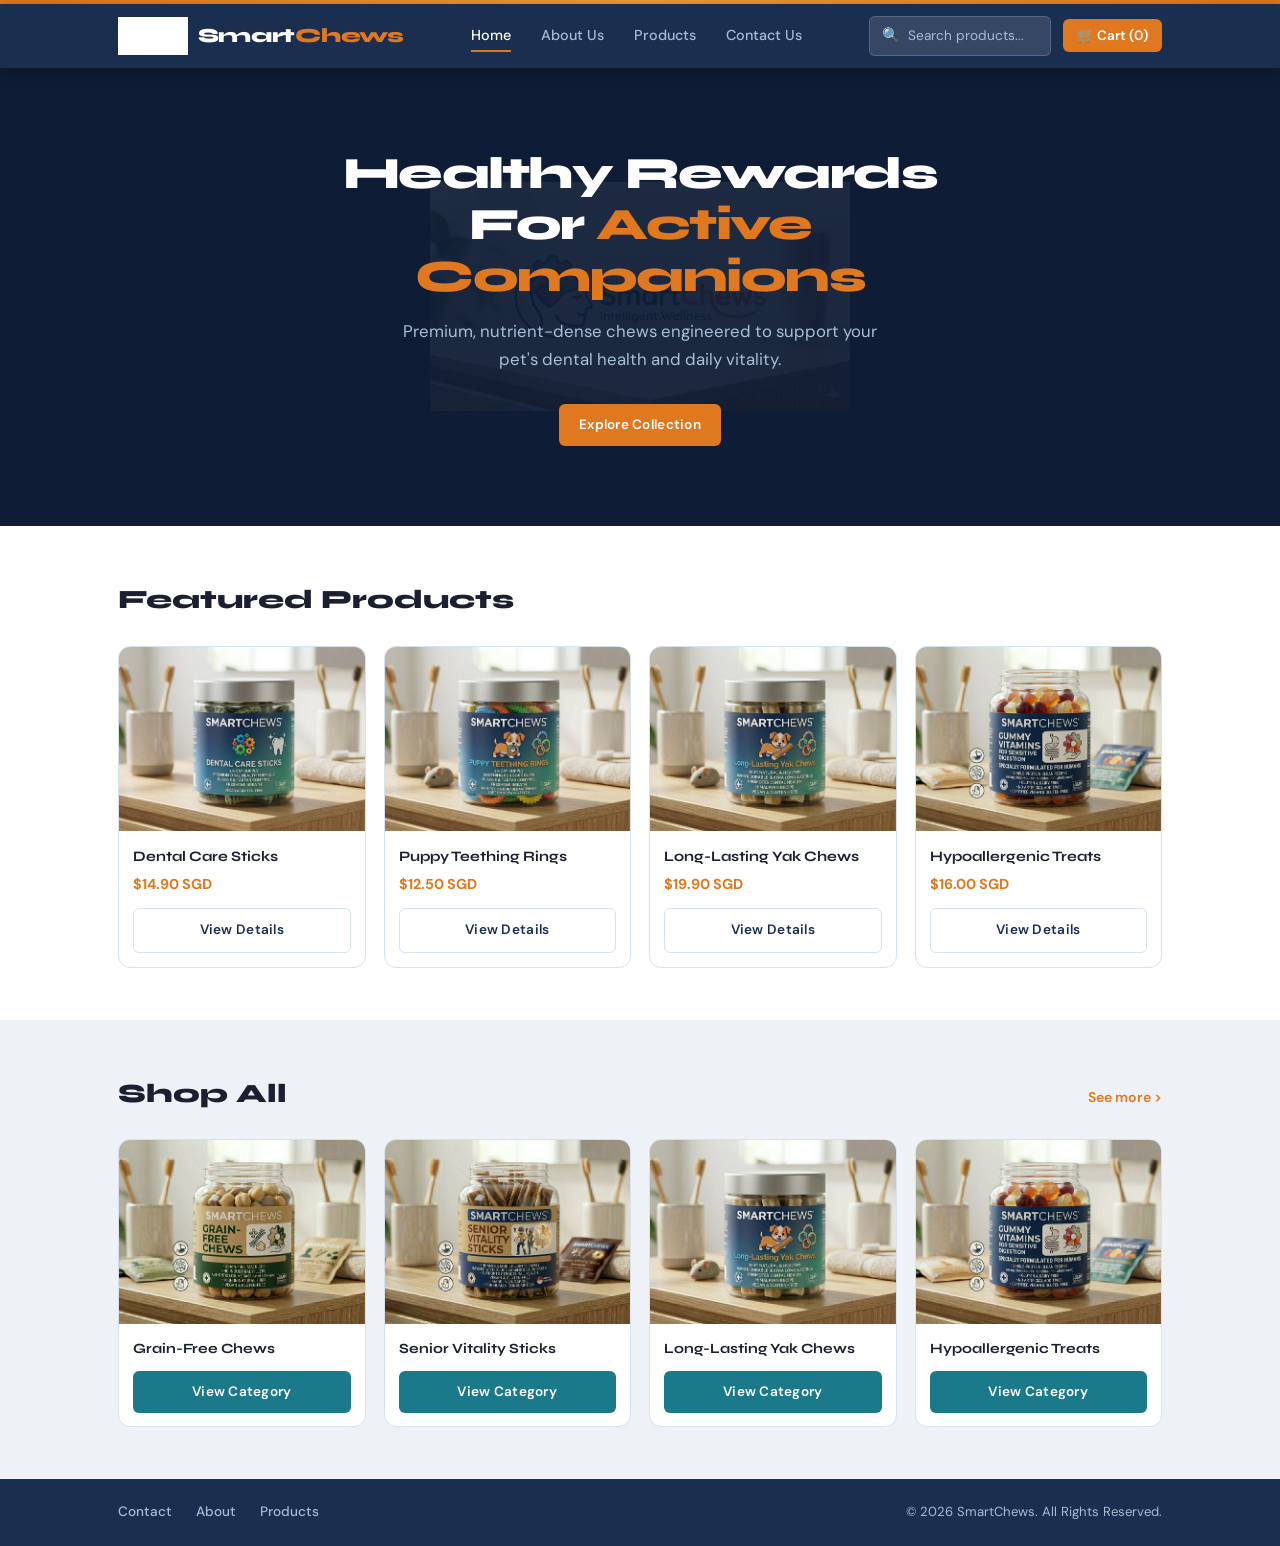
<file: index.html>
<!DOCTYPE html>
<html lang="en">
<head>
  <meta charset="UTF-8" />
  <meta name="viewport" content="width=device-width, initial-scale=1.0" />
  <title>SmartChews — Healthy Rewards For Active Companions</title>
  <link rel="stylesheet" href="style.css" />
</head>
<body>

  <div class="top-bar"></div>

  <!-- ── HEADER ─────────────────────────────────────────── -->
  <header>
    <div class="header-inner">
      <a href="index.html" class="brand">
        <img src="img_logo.png" alt="SmartChews Logo" class="brand-logo" />
        <span class="brand-text">Smart<span>Chews</span></span>
      </a>

      <nav>
        <a href="index.html" class="active">Home</a>
        <a href="aboutus.html">About Us</a>
        <a href="products.html">Products</a>
        <a href="contactus.html">Contact Us</a>
      </nav>

      <div class="header-right">
        <div class="search-box">
          <span class="search-icon">&#128269;</span>
          <input type="text" placeholder="Search products..." aria-label="Search products" />
        </div>
        <button class="cart-btn" aria-label="View cart">&#128722; Cart (0)</button>
      </div>
    </div>
  </header>

  <!-- ── MAIN ───────────────────────────────────────────── -->
  <main>

    <!-- Hero -->
    <section class="hero-section">
      <div class="hero-content">
        <h1>Healthy Rewards For <span>Active Companions</span></h1>
        <p>Premium, nutrient-dense chews engineered to support your pet's dental health and daily vitality.</p>
        <a href="products.html" class="btn btn-orange">Explore Collection</a>
      </div>
    </section>

    <!-- Featured Products -->
    <section class="home-section">
      <div class="wrapper">
        <div class="section-header">
          <h2>Featured Products</h2>
        </div>
        <div class="featured-grid">

          <div class="featured-card">
            <div class="product-img">
              <img src="img_dental_sticks.png" alt="Dental Care Sticks" />
            </div>
            <div class="featured-card-body">
              <h3>Dental Care Sticks</h3>
              <p class="price">$14.90 SGD</p>
              <a href="products.html" class="btn btn-outline" style="width:100%;">View Details</a>
            </div>
          </div>

          <div class="featured-card">
            <div class="product-img">
              <img src="img_puppy_teething.png" alt="Puppy Teething Rings" />
            </div>
            <div class="featured-card-body">
              <h3>Puppy Teething Rings</h3>
              <p class="price">$12.50 SGD</p>
              <a href="products.html" class="btn btn-outline" style="width:100%;">View Details</a>
            </div>
          </div>

          <div class="featured-card">
            <div class="product-img">
              <img src="img_yak_chews.png" alt="Long-Lasting Yak Chews" />
            </div>
            <div class="featured-card-body">
              <h3>Long-Lasting Yak Chews</h3>
              <p class="price">$19.90 SGD</p>
              <a href="products.html" class="btn btn-outline" style="width:100%;">View Details</a>
            </div>
          </div>

          <div class="featured-card">
            <div class="product-img">
              <img src="img_hypoallergenic.png" alt="Hypoallergenic Treats" />
            </div>
            <div class="featured-card-body">
              <h3>Hypoallergenic Treats</h3>
              <p class="price">$16.00 SGD</p>
              <a href="products.html" class="btn btn-outline" style="width:100%;">View Details</a>
            </div>
          </div>

        </div>
      </div>
    </section>

    <!-- Shop All -->
    <section class="home-section-alt">
      <div class="wrapper">
        <div class="section-header">
          <h2>Shop All</h2>
          <a href="products.html" class="see-more">See more &gt;</a>
        </div>
        <div class="shop-grid">

          <div class="shop-card">
            <div class="product-img">
              <img src="img_grain_free.png" alt="Grain-Free Chews" />
            </div>
            <div class="shop-card-body">
              <h3>Grain-Free Chews</h3>
              <a href="products.html" class="btn btn-teal" style="width:100%;">View Category</a>
            </div>
          </div>

          <div class="shop-card">
            <div class="product-img">
              <img src="img_senior_vitality.png" alt="Senior Vitality Sticks" />
            </div>
            <div class="shop-card-body">
              <h3>Senior Vitality Sticks</h3>
              <a href="products.html" class="btn btn-teal" style="width:100%;">View Category</a>
            </div>
          </div>

          <div class="shop-card">
            <div class="product-img">
              <img src="img_yak_chews.png" alt="Long-Lasting Yak Chews" />
            </div>
            <div class="shop-card-body">
              <h3>Long-Lasting Yak Chews</h3>
              <a href="products.html" class="btn btn-teal" style="width:100%;">View Category</a>
            </div>
          </div>

          <div class="shop-card">
            <div class="product-img">
              <img src="img_hypoallergenic.png" alt="Hypoallergenic Treats" />
            </div>
            <div class="shop-card-body">
              <h3>Hypoallergenic Treats</h3>
              <a href="products.html" class="btn btn-teal" style="width:100%;">View Category</a>
            </div>
          </div>

        </div>
      </div>
    </section>

  </main>

  <!-- ── FOOTER ─────────────────────────────────────────── -->
  <footer>
    <div class="footer-inner">
      <nav class="footer-links">
        <a href="contactus.html">Contact</a>
        <a href="aboutus.html">About</a>
        <a href="products.html">Products</a>
      </nav>
      <span class="footer-copy">&copy; 2026 SmartChews. All Rights Reserved.</span>
    </div>
  </footer>

</body>
</html>
</file>
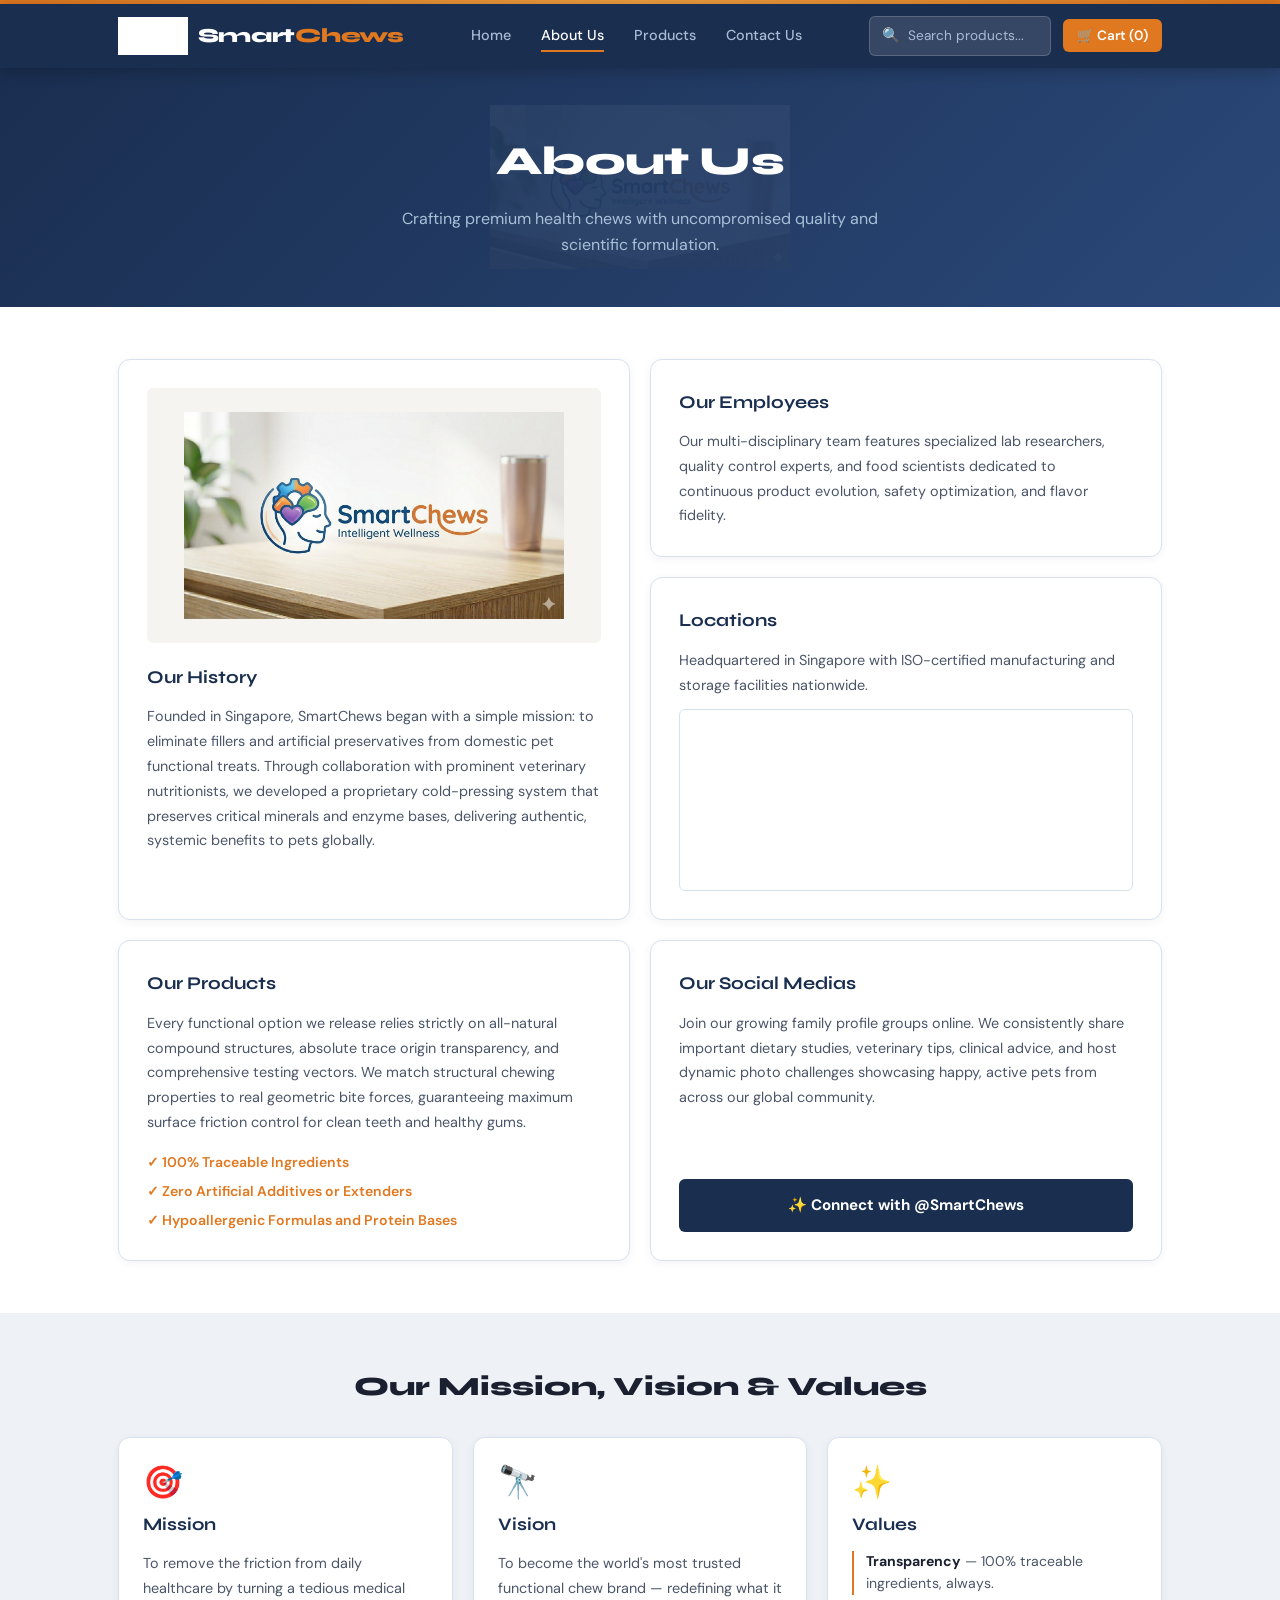
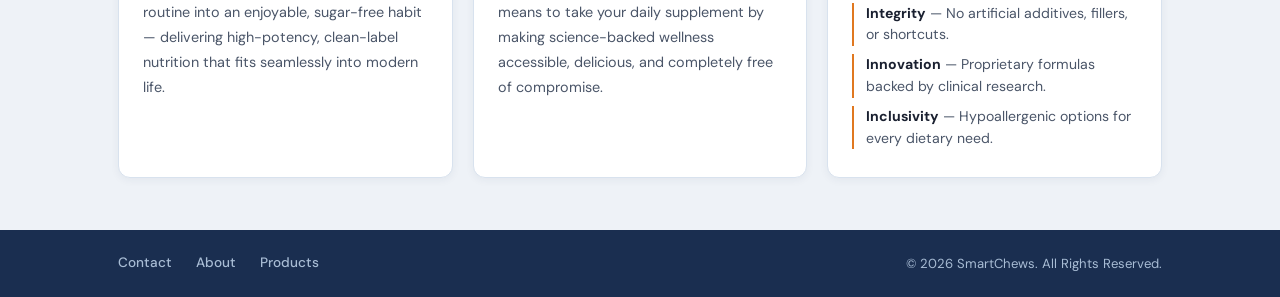
<file: aboutus.html>
<!DOCTYPE html>
<html lang="en">
<head>
  <meta charset="UTF-8" />
  <meta name="viewport" content="width=device-width, initial-scale=1.0" />
  <title>SmartChews — About Us</title>
  <link rel="stylesheet" href="style.css" />
</head>
<body>

  <div class="top-bar"></div>

  <!-- ── HEADER ─────────────────────────────────────────── -->
  <header>
    <div class="header-inner">
      <a href="index.html" class="brand">
        <img src="img_logo.png" alt="SmartChews Logo" class="brand-logo" />
        <span class="brand-text">Smart<span>Chews</span></span>
      </a>
      <nav>
        <a href="index.html">Home</a>
        <a href="aboutus.html" class="active">About Us</a>
        <a href="products.html">Products</a>
        <a href="contactus.html">Contact Us</a>
      </nav>
      <div class="header-right">
        <div class="search-box">
          <span class="search-icon">&#128269;</span>
          <input type="text" placeholder="Search products..." aria-label="Search products" />
        </div>
        <button class="cart-btn" aria-label="View cart">&#128722; Cart (0)</button>
      </div>
    </div>
  </header>

  <!-- ── MAIN ───────────────────────────────────────────── -->
  <main>

    <div class="page-hero">
      <h1>About Us</h1>
      <p>Crafting premium health chews with uncompromised quality and scientific formulation.</p>
    </div>

    <section class="about-section">
      <div class="wrapper">
        <div class="about-grid">

          <!-- Left: image + history -->
          <div class="about-card" style="display:flex;flex-direction:column;gap:0;">
            <div class="about-img-placeholder">
              <img src="img_logo.png" alt="SmartChews — Intelligent Wellness" style="object-fit:contain;padding:24px;background:#f5f4f0;" />
            </div>
            <h3>Our History</h3>
            <p>
              Founded in Singapore, SmartChews began with a simple mission: to eliminate fillers
              and artificial preservatives from domestic pet functional treats. Through collaboration
              with prominent veterinary nutritionists, we developed a proprietary cold-pressing system
              that preserves critical minerals and enzyme bases, delivering authentic, systemic benefits
              to pets globally.
            </p>
          </div>

          <!-- Right: employees + locations -->
          <div style="display:flex;flex-direction:column;gap:20px;">
            <div class="about-card">
              <h3>Our Employees</h3>
              <p>
                Our multi-disciplinary team features specialized lab researchers, quality control
                experts, and food scientists dedicated to continuous product evolution, safety
                optimization, and flavor fidelity.
              </p>
            </div>
            <div class="about-card">
              <h3>Locations</h3>
              <p style="margin-bottom:12px;">Headquartered in Singapore with ISO-certified manufacturing and storage facilities nationwide.</p>
              <div class="about-map">
                <iframe
                  src="https://www.google.com/maps/embed?pb=!1m18!1m12!1m3!1d3988.8176935991235!2d103.81989!3d1.28967!2m3!1f0!2f0!3f0!3m2!1i1024!2i768!4f13.1!3m3!1m2!1s0x31da1904804f6f0b%3A0xb0b0b0b0b0b0b0b0!2sSingapore!5e0!3m2!1sen!2ssg!4v1700000000000!5m2!1sen!2ssg"
                  width="100%"
                  height="180"
                  style="border:0; border-radius:6px; display:block;"
                  allowfullscreen=""
                  loading="lazy"
                  referrerpolicy="no-referrer-when-downgrade"
                  title="SmartChews Singapore HQ Location">
                </iframe>
              </div>
            </div>
          </div>

          <!-- Bottom-left: products -->
          <div class="about-card">
            <h3>Our Products</h3>
            <p>
              Every functional option we release relies strictly on all-natural compound structures,
              absolute trace origin transparency, and comprehensive testing vectors. We match structural
              chewing properties to real geometric bite forces, guaranteeing maximum surface friction
              control for clean teeth and healthy gums.
            </p>
            <ul class="about-checklist">
              <li>&#10003; 100% Traceable Ingredients</li>
              <li>&#10003; Zero Artificial Additives or Extenders</li>
              <li>&#10003; Hypoallergenic Formulas and Protein Bases</li>
            </ul>
          </div>

          <!-- Bottom-right: social media -->
          <div class="about-card" style="display:flex;flex-direction:column;justify-content:space-between;">
            <div>
              <h3>Our Social Medias</h3>
              <p>
                Join our growing family profile groups online. We consistently share important
                dietary studies, veterinary tips, clinical advice, and host dynamic photo challenges
                showcasing happy, active pets from across our global community.
              </p>
            </div>
            <a href="contactus.html" class="connect-btn">&#10024; Connect with @SmartChews</a>
          </div>

        </div>
      </div>
    </section>

    <!-- Mission, Vision & Values -->
    <section class="mvv-section">
      <div class="wrapper">
        <h2 class="mvv-heading">Our Mission, Vision &amp; Values</h2>
        <div class="mvv-grid">

          <div class="mvv-card">
            <div class="mvv-icon">&#127919;</div>
            <h3>Mission</h3>
            <p>
              To remove the friction from daily healthcare by turning a tedious medical routine
              into an enjoyable, sugar-free habit — delivering high-potency, clean-label nutrition
              that fits seamlessly into modern life.
            </p>
          </div>

          <div class="mvv-card">
            <div class="mvv-icon">&#128301;</div>
            <h3>Vision</h3>
            <p>
              To become the world's most trusted functional chew brand — redefining what it means
              to take your daily supplement by making science-backed wellness accessible, delicious,
              and completely free of compromise.
            </p>
          </div>

          <div class="mvv-card">
            <div class="mvv-icon">&#10024;</div>
            <h3>Values</h3>
            <ul class="mvv-list">
              <li><strong>Transparency</strong> — 100% traceable ingredients, always.</li>
              <li><strong>Integrity</strong> — No artificial additives, fillers, or shortcuts.</li>
              <li><strong>Innovation</strong> — Proprietary formulas backed by clinical research.</li>
              <li><strong>Inclusivity</strong> — Hypoallergenic options for every dietary need.</li>
            </ul>
          </div>

        </div>
      </div>
    </section>

  </main>

  <!-- ── FOOTER ─────────────────────────────────────────── -->
  <footer>
    <div class="footer-inner">
      <nav class="footer-links">
        <a href="contactus.html">Contact</a>
        <a href="aboutus.html">About</a>
        <a href="products.html">Products</a>
      </nav>
      <span class="footer-copy">&copy; 2026 SmartChews. All Rights Reserved.</span>
    </div>
  </footer>

</body>
</html>
</file>
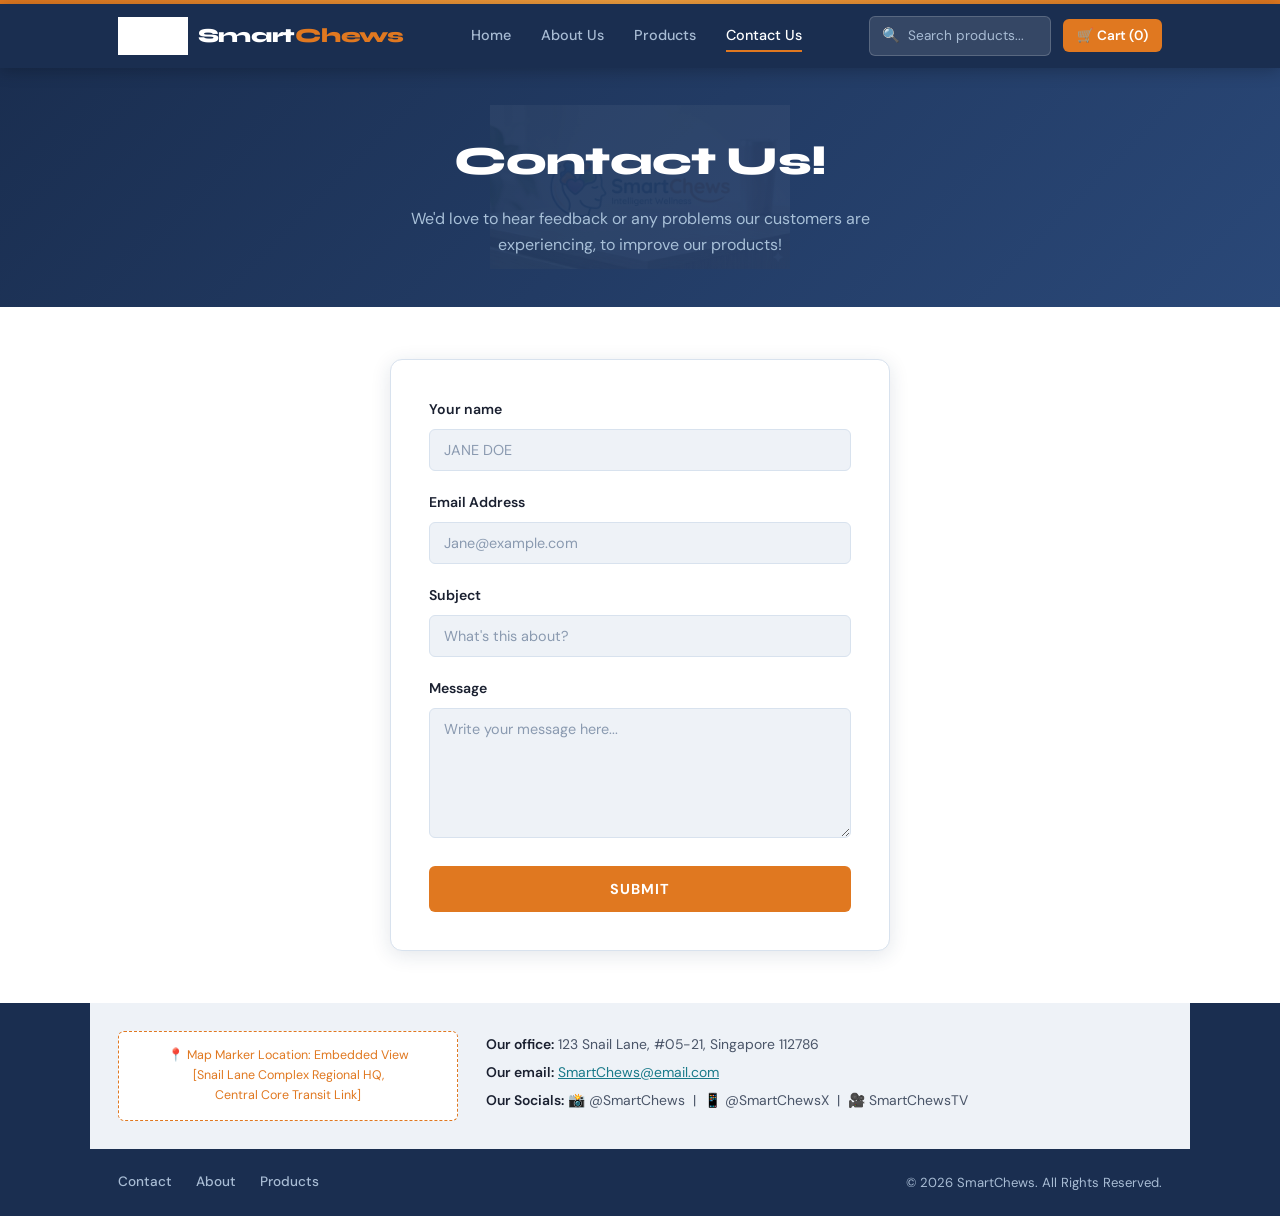
<file: contactus.html>
<!DOCTYPE html>
<html lang="en">
<head>
  <meta charset="UTF-8" />
  <meta name="viewport" content="width=device-width, initial-scale=1.0" />
  <title>SmartChews — Contact Us</title>
  <link rel="stylesheet" href="style.css" />
</head>
<body>

  <div class="top-bar"></div>

  <!-- ── HEADER ─────────────────────────────────────────── -->
  <header>
    <div class="header-inner">
      <a href="index.html" class="brand">
        <img src="img_logo.png" alt="SmartChews Logo" class="brand-logo" />
        <span class="brand-text">Smart<span>Chews</span></span>
      </a>
      <nav>
        <a href="index.html">Home</a>
        <a href="aboutus.html">About Us</a>
        <a href="products.html">Products</a>
        <a href="contactus.html" class="active">Contact Us</a>
      </nav>
      <div class="header-right">
        <div class="search-box">
          <span class="search-icon">&#128269;</span>
          <input type="text" placeholder="Search products..." aria-label="Search products" />
        </div>
        <button class="cart-btn" aria-label="View cart">&#128722; Cart (0)</button>
      </div>
    </div>
  </header>

  <!-- ── MAIN ───────────────────────────────────────────── -->
  <main>

    <div class="page-hero">
      <h1>Contact Us!</h1>
      <p>We'd love to hear feedback or any problems our customers are experiencing, to improve our products!</p>
    </div>

    <section class="contact-section">
      <div class="wrapper">
        <div class="contact-form-wrap">

          <div class="form-group">
            <label for="name">Your name</label>
            <input type="text" id="name" name="name" placeholder="JANE DOE" autocomplete="name" />
          </div>

          <div class="form-group">
            <label for="email">Email Address</label>
            <input type="email" id="email" name="email" placeholder="Jane@example.com" autocomplete="email" />
          </div>

          <div class="form-group">
            <label for="subject">Subject</label>
            <input type="text" id="subject" name="subject" placeholder="What's this about?" />
          </div>

          <div class="form-group">
            <label for="message">Message</label>
            <textarea id="message" name="message" placeholder="Write your message here..."></textarea>
          </div>

          <button type="button" class="btn-submit" onclick="handleSubmit()">SUBMIT</button>

        </div>
      </div>
    </section>

  </main>

  <!-- ── FOOTER ─────────────────────────────────────────── -->
  <footer>
    <div class="contact-footer-info">
      <div class="map-placeholder">
        &#128205; Map Marker Location: Embedded View<br>
        [Snail Lane Complex Regional HQ,<br>Central Core Transit Link]
      </div>
      <div class="contact-details">
        <strong>Our office:</strong> 123 Snail Lane, #05-21, Singapore 112786<br>
        <strong>Our email:</strong> <a href="mailto:SmartChews@email.com">SmartChews@email.com</a><br>
        <strong>Our Socials:</strong>
        &#128248; @SmartChews &nbsp;|&nbsp;
        &#128241; @SmartChewsX &nbsp;|&nbsp;
        &#127909; SmartChewsTV
      </div>
    </div>

    <div class="footer-inner">
      <nav class="footer-links">
        <a href="contactus.html">Contact</a>
        <a href="aboutus.html">About</a>
        <a href="products.html">Products</a>
      </nav>
      <span class="footer-copy">&copy; 2026 SmartChews. All Rights Reserved.</span>
    </div>
  </footer>

  <script>
    function handleSubmit() {
      const name    = document.getElementById('name').value.trim();
      const email   = document.getElementById('email').value.trim();
      const subject = document.getElementById('subject').value.trim();
      const message = document.getElementById('message').value.trim();
      if (!name || !email || !subject || !message) {
        alert('Please fill in all fields before submitting.');
        return;
      }
      const emailRegex = /^[^\s@]+@[^\s@]+\.[^\s@]+$/;
      if (!emailRegex.test(email)) {
        alert('Please enter a valid email address.');
        return;
      }
      alert('Thank you, ' + name + '! Your message has been received. We\'ll be in touch soon.');
      document.getElementById('name').value    = '';
      document.getElementById('email').value   = '';
      document.getElementById('subject').value = '';
      document.getElementById('message').value = '';
    }
  </script>

</body>
</html>
</file>
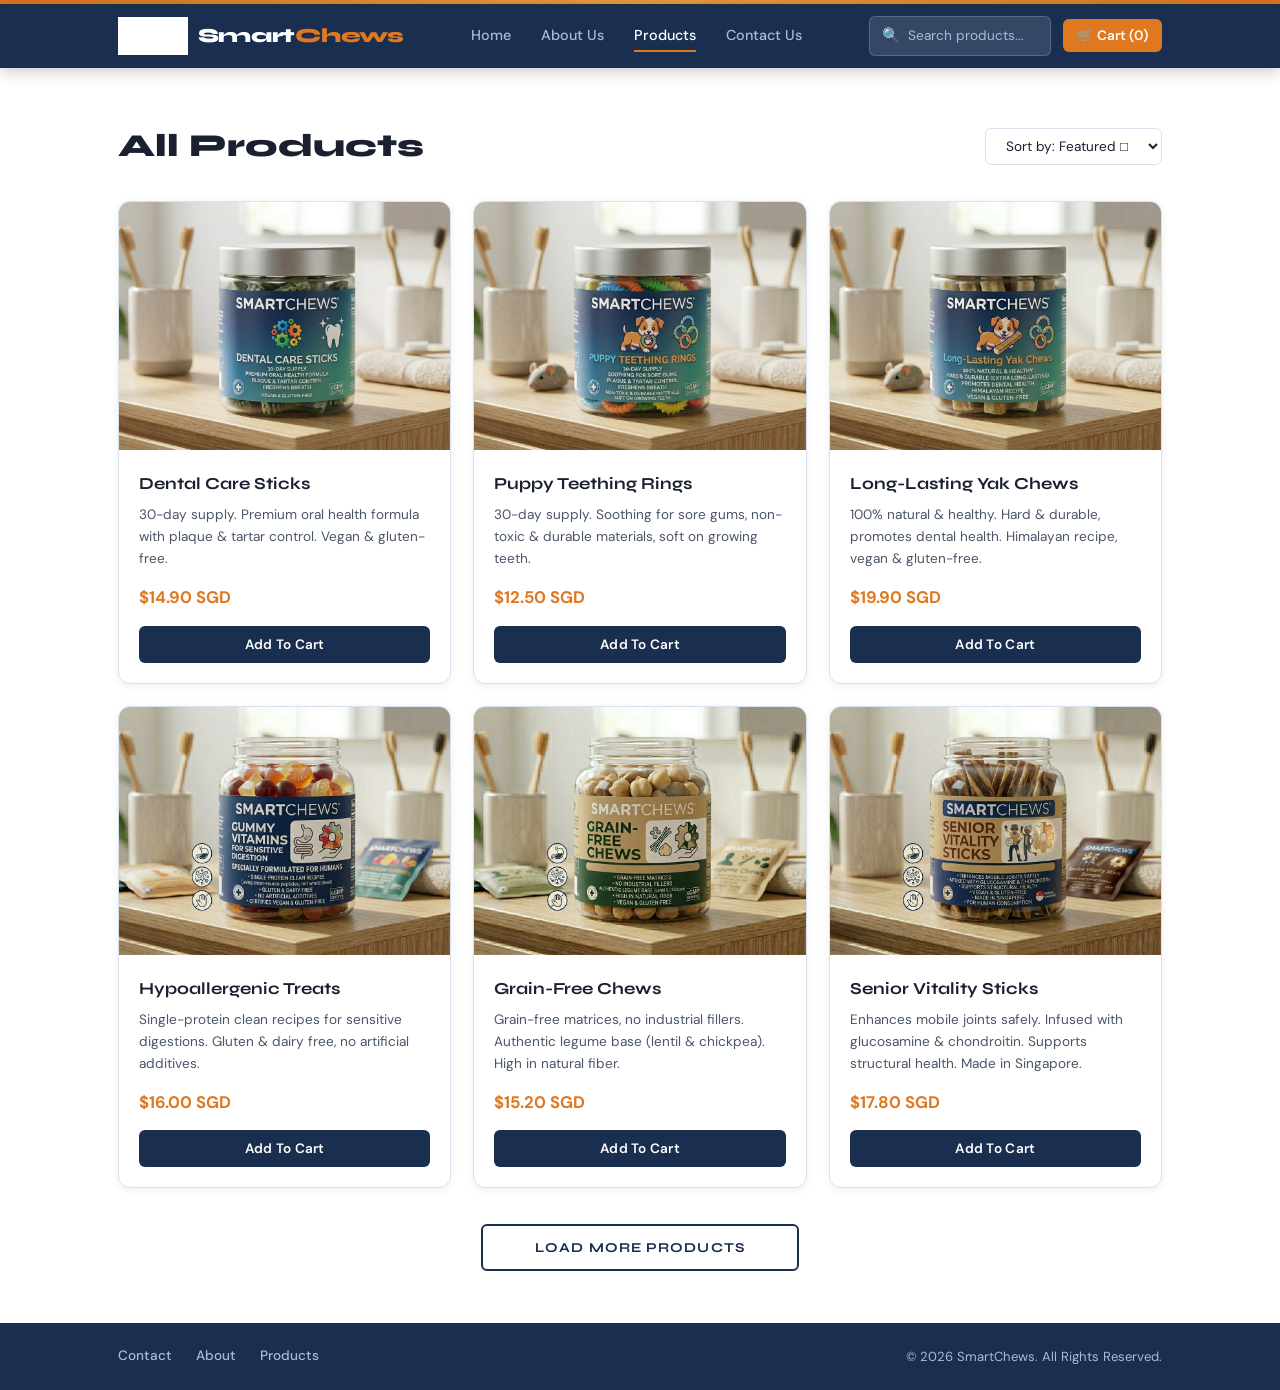
<file: products.html>
<!DOCTYPE html>
<html lang="en">
<head>
  <meta charset="UTF-8" />
  <meta name="viewport" content="width=device-width, initial-scale=1.0" />
  <title>SmartChews — All Products</title>
  <link rel="stylesheet" href="style.css" />
</head>
<body>

  <div class="top-bar"></div>

  <!-- ── HEADER ─────────────────────────────────────────── -->
  <header>
    <div class="header-inner">
      <a href="index.html" class="brand">
        <img src="img_logo.png" alt="SmartChews Logo" class="brand-logo" />
        <span class="brand-text">Smart<span>Chews</span></span>
      </a>
      <nav>
        <a href="index.html">Home</a>
        <a href="aboutus.html">About Us</a>
        <a href="products.html" class="active">Products</a>
        <a href="contactus.html">Contact Us</a>
      </nav>
      <div class="header-right">
        <div class="search-box">
          <span class="search-icon">&#128269;</span>
          <input type="text" placeholder="Search products..." aria-label="Search products" />
        </div>
        <button class="cart-btn" aria-label="View cart">&#128722; Cart (0)</button>
      </div>
    </div>
  </header>

  <!-- ── MAIN ───────────────────────────────────────────── -->
  <main>
    <section class="products-section">
      <div class="wrapper">

        <div class="products-header">
          <h1>All Products</h1>
          <select class="sort-select" aria-label="Sort products">
            <option>Sort by: Featured &#9633;</option>
            <option>Price: Low to High</option>
            <option>Price: High to Low</option>
            <option>Newest</option>
          </select>
        </div>

        <div class="products-grid">

          <div class="product-card">
            <div class="product-img">
              <img src="img_dental_sticks.png" alt="Dental Care Sticks" />
            </div>
            <div class="product-card-body">
              <h3>Dental Care Sticks</h3>
              <p class="desc">30-day supply. Premium oral health formula with plaque &amp; tartar control. Vegan &amp; gluten-free.</p>
              <p class="price">$14.90 SGD</p>
              <button class="btn btn-blue" style="width:100%;">Add To Cart</button>
            </div>
          </div>

          <div class="product-card">
            <div class="product-img">
              <img src="img_puppy_teething.png" alt="Puppy Teething Rings" />
            </div>
            <div class="product-card-body">
              <h3>Puppy Teething Rings</h3>
              <p class="desc">30-day supply. Soothing for sore gums, non-toxic &amp; durable materials, soft on growing teeth.</p>
              <p class="price">$12.50 SGD</p>
              <button class="btn btn-blue" style="width:100%;">Add To Cart</button>
            </div>
          </div>

          <div class="product-card">
            <div class="product-img">
              <img src="img_yak_chews.png" alt="Long-Lasting Yak Chews" />
            </div>
            <div class="product-card-body">
              <h3>Long-Lasting Yak Chews</h3>
              <p class="desc">100% natural &amp; healthy. Hard &amp; durable, promotes dental health. Himalayan recipe, vegan &amp; gluten-free.</p>
              <p class="price">$19.90 SGD</p>
              <button class="btn btn-blue" style="width:100%;">Add To Cart</button>
            </div>
          </div>

          <div class="product-card">
            <div class="product-img">
              <img src="img_hypoallergenic.png" alt="Hypoallergenic Treats" />
            </div>
            <div class="product-card-body">
              <h3>Hypoallergenic Treats</h3>
              <p class="desc">Single-protein clean recipes for sensitive digestions. Gluten &amp; dairy free, no artificial additives.</p>
              <p class="price">$16.00 SGD</p>
              <button class="btn btn-blue" style="width:100%;">Add To Cart</button>
            </div>
          </div>

          <div class="product-card">
            <div class="product-img">
              <img src="img_grain_free.png" alt="Grain-Free Chews" />
            </div>
            <div class="product-card-body">
              <h3>Grain-Free Chews</h3>
              <p class="desc">Grain-free matrices, no industrial fillers. Authentic legume base (lentil &amp; chickpea). High in natural fiber.</p>
              <p class="price">$15.20 SGD</p>
              <button class="btn btn-blue" style="width:100%;">Add To Cart</button>
            </div>
          </div>

          <div class="product-card">
            <div class="product-img">
              <img src="img_senior_vitality.png" alt="Senior Vitality Sticks" />
            </div>
            <div class="product-card-body">
              <h3>Senior Vitality Sticks</h3>
              <p class="desc">Enhances mobile joints safely. Infused with glucosamine &amp; chondroitin. Supports structural health. Made in Singapore.</p>
              <p class="price">$17.80 SGD</p>
              <button class="btn btn-blue" style="width:100%;">Add To Cart</button>
            </div>
          </div>

        </div>

        <div class="load-more-wrap">
          <button class="btn-load-more">Load More Products</button>
        </div>

      </div>
    </section>
  </main>

  <!-- ── FOOTER ─────────────────────────────────────────── -->
  <footer>
    <div class="footer-inner">
      <nav class="footer-links">
        <a href="contactus.html">Contact</a>
        <a href="aboutus.html">About</a>
        <a href="products.html">Products</a>
      </nav>
      <span class="footer-copy">&copy; 2026 SmartChews. All Rights Reserved.</span>
    </div>
  </footer>

</body>
</html>
</file>
<file: style.css>
/* ============================================================
   SmartChews — style.css
   Brand palette: Navy blue + warm orange, light/clean theme
   ============================================================ */

@import url('https://fonts.googleapis.com/css2?family=Syne:wght@400;600;700;800&family=DM+Sans:ital,wght@0,300;0,400;0,500;1,300&display=swap');

/* ── CSS Variables ────────────────────────────────────────── */
:root {
  --bg-page:       #f5f4f0;
  --bg-section:    #ffffff;
  --bg-section-alt:#eef2f7;
  --bg-card:       #ffffff;
  --bg-card-hover: #f0f5fb;
  --border:        #d8e2ee;
  --nav-bg:        #1a2e50;
  --nav-text:      #ffffff;
  --nav-text-muted:#a8bcd4;
  --accent-orange: #e07820;
  --accent-orange-h:#c8660e;
  --accent-blue:   #1a2e50;
  --accent-blue-light:#2a4878;
  --accent-teal:   #1a7a8a;
  --text-primary:  #1a2030;
  --text-secondary:#4a5568;
  --text-muted:    #8a9ab0;
  --price-color:   #e07820;
  --hero-bg:       #0e1c35;
  --footer-bg:     #1a2e50;
  --footer-text:   #a8bcd4;
  --footer-link:   #ffffff;
  --radius-sm:     6px;
  --radius-md:     12px;
  --radius-lg:     20px;
  --shadow-card:   0 4px 20px rgba(26,46,80,0.12);
  --shadow-hover:  0 8px 32px rgba(26,46,80,0.2);
  --transition:    0.22s ease;
  --max-width:     1100px;
  --font-head:     'Syne', sans-serif;
  --font-body:     'DM Sans', sans-serif;
}

/* ── Reset & Base ─────────────────────────────────────────── */
*, *::before, *::after { box-sizing: border-box; margin: 0; padding: 0; }
html { scroll-behavior: smooth; }
body {
  font-family: var(--font-body);
  background: var(--bg-page);
  color: var(--text-primary);
  font-size: 15px;
  line-height: 1.65;
  min-height: 100vh;
  display: flex;
  flex-direction: column;
}
a { color: inherit; text-decoration: none; }
img { display: block; max-width: 100%; }
ul { list-style: none; }
button { cursor: pointer; font-family: var(--font-body); }

.wrapper {
  width: 100%;
  max-width: var(--max-width);
  margin: 0 auto;
  padding: 0 28px;
}

/* ── Top accent bar ───────────────────────────────────────── */
.top-bar {
  width: 100%;
  height: 4px;
  background: linear-gradient(90deg, var(--accent-orange), #f0a040, var(--accent-orange));
}

/* ── Header / Nav ─────────────────────────────────────────── */
header {
  background: var(--nav-bg);
  position: sticky;
  top: 0;
  z-index: 100;
  box-shadow: 0 2px 16px rgba(0,0,0,0.25);
}

.header-inner {
  display: flex;
  align-items: center;
  justify-content: space-between;
  padding: 12px 28px;
  max-width: var(--max-width);
  margin: 0 auto;
  gap: 16px;
}

.brand {
  display: flex;
  align-items: center;
  gap: 10px;
  text-decoration: none;
}

.brand-logo {
  height: 38px;
  width: auto;
  object-fit: contain;
  filter: brightness(0) invert(1);
}

.brand-text {
  font-family: var(--font-head);
  font-weight: 800;
  font-size: 1.25rem;
  color: #ffffff;
  letter-spacing: -0.3px;
  white-space: nowrap;
}

.brand-text span { color: var(--accent-orange); }

nav {
  display: flex;
  align-items: center;
  gap: 30px;
}

nav a {
  font-family: var(--font-body);
  font-size: 0.9rem;
  font-weight: 500;
  color: var(--nav-text-muted);
  transition: color var(--transition);
  position: relative;
  white-space: nowrap;
}

nav a::after {
  content: '';
  position: absolute;
  bottom: -4px; left: 0;
  width: 0; height: 2px;
  background: var(--accent-orange);
  transition: width var(--transition);
}

nav a:hover { color: #ffffff; }
nav a:hover::after,
nav a.active::after { width: 100%; }
nav a.active { color: #ffffff; }

.header-right {
  display: flex;
  align-items: center;
  gap: 12px;
}

.search-box {
  display: flex;
  align-items: center;
  background: rgba(255,255,255,0.12);
  border: 1px solid rgba(255,255,255,0.18);
  border-radius: var(--radius-sm);
  padding: 7px 12px;
  gap: 8px;
  transition: background var(--transition);
}

.search-box:focus-within {
  background: rgba(255,255,255,0.2);
  border-color: var(--accent-orange);
}

.search-box input {
  border: none;
  background: transparent;
  font-family: var(--font-body);
  font-size: 0.85rem;
  color: #ffffff;
  outline: none;
  width: 130px;
}

.search-box input::placeholder { color: var(--nav-text-muted); }
.search-icon { color: var(--nav-text-muted); font-size: 0.9rem; }

.cart-btn {
  display: flex;
  align-items: center;
  gap: 6px;
  background: var(--accent-orange);
  border: none;
  border-radius: var(--radius-sm);
  font-size: 0.85rem;
  color: #fff;
  font-weight: 600;
  padding: 8px 14px;
  white-space: nowrap;
  transition: background var(--transition);
}

.cart-btn:hover { background: var(--accent-orange-h); }

/* ── Footer ───────────────────────────────────────────────── */
footer {
  background: var(--footer-bg);
  margin-top: auto;
}

.footer-inner {
  max-width: var(--max-width);
  margin: 0 auto;
  padding: 22px 28px;
  display: flex;
  align-items: center;
  justify-content: space-between;
  flex-wrap: wrap;
  gap: 10px;
}

.footer-links {
  display: flex;
  gap: 24px;
}

.footer-links a {
  font-size: 0.85rem;
  color: var(--footer-text);
  transition: color var(--transition);
}

.footer-links a:hover { color: var(--accent-orange); }

.footer-copy {
  font-size: 0.82rem;
  color: var(--footer-text);
}

/* ── Page hero (non-home pages) ───────────────────────────── */
.page-hero {
  background: linear-gradient(135deg, var(--accent-blue) 0%, var(--accent-blue-light) 100%);
  text-align: center;
  padding: 60px 24px 48px;
  position: relative;
  overflow: hidden;
}

.page-hero::before {
  content: '';
  position: absolute;
  inset: 0;
  background: url('img_logo.png') center/300px no-repeat;
  opacity: 0.05;
}

.page-hero h1 {
  position: relative;
  font-family: var(--font-head);
  font-size: 2.5rem;
  font-weight: 800;
  letter-spacing: -0.8px;
  color: #ffffff;
  margin-bottom: 12px;
}

.page-hero p {
  position: relative;
  color: #a8c0d8;
  font-size: 1rem;
  max-width: 520px;
  margin: 0 auto;
}

/* ── Buttons ──────────────────────────────────────────────── */
.btn {
  display: inline-flex;
  align-items: center;
  justify-content: center;
  gap: 8px;
  border-radius: var(--radius-sm);
  font-family: var(--font-body);
  font-weight: 600;
  font-size: 0.85rem;
  letter-spacing: 0.02em;
  padding: 10px 20px;
  border: none;
  transition: all var(--transition);
  cursor: pointer;
}

.btn-outline {
  background: transparent;
  color: var(--accent-blue);
  border: 1.5px solid var(--border);
}
.btn-outline:hover { background: var(--bg-section-alt); border-color: var(--accent-blue); }

.btn-orange {
  background: var(--accent-orange);
  color: #fff;
}
.btn-orange:hover { background: var(--accent-orange-h); }

.btn-blue {
  background: var(--accent-blue);
  color: #fff;
}
.btn-blue:hover { background: var(--accent-blue-light); }

.btn-teal {
  background: var(--accent-teal);
  color: #fff;
}
.btn-teal:hover { background: #156878; }

.btn-submit {
  width: 100%;
  background: var(--accent-orange);
  color: #fff;
  font-size: 0.9rem;
  letter-spacing: 0.08em;
  padding: 14px;
  border-radius: var(--radius-sm);
  font-weight: 700;
  text-transform: uppercase;
  border: none;
  transition: background var(--transition);
  cursor: pointer;
}
.btn-submit:hover { background: var(--accent-orange-h); }

/* ── Product image ────────────────────────────────────────── */
.product-img {
  width: 100%;
  aspect-ratio: 4/3;
  overflow: hidden;
  background: var(--bg-section-alt);
}

.product-img img {
  width: 100%;
  height: 100%;
  object-fit: cover;
  transition: transform 0.35s ease;
}

/* ============================================================
   INDEX.HTML — Home
   ============================================================ */
.hero-section {
  background: var(--hero-bg);
  min-height: 380px;
  display: flex;
  align-items: center;
  justify-content: center;
  text-align: center;
  padding: 80px 24px;
  position: relative;
  overflow: hidden;
}

/* Logo as hero background */
.hero-section::before {
  content: '';
  position: absolute;
  inset: 0;
  background: url('img_logo.png') center/420px no-repeat;
  opacity: 0.08;
}

.hero-section::after {
  content: '';
  position: absolute;
  inset: 0;
  background: radial-gradient(ellipse 65% 55% at 50% 50%, rgba(14,28,53,0.3) 0%, transparent 75%);
}

.hero-content { position: relative; z-index: 1; }

.hero-content h1 {
  font-family: var(--font-head);
  font-size: 2.8rem;
  font-weight: 800;
  letter-spacing: -1.5px;
  line-height: 1.15;
  color: #ffffff;
  margin-bottom: 16px;
  max-width: 680px;
}

.hero-content h1 span { color: var(--accent-orange); }

.hero-content p {
  color: #a8c0d8;
  font-size: 1.05rem;
  margin-bottom: 30px;
  max-width: 480px;
  margin-left: auto;
  margin-right: auto;
}

/* Home sections */
.home-section {
  background: var(--bg-section);
  padding: 52px 0;
}

.home-section-alt {
  background: var(--bg-section-alt);
  padding: 52px 0;
}

.section-header {
  display: flex;
  align-items: baseline;
  justify-content: space-between;
  margin-bottom: 24px;
}

.section-header h2 {
  font-family: var(--font-head);
  font-size: 1.65rem;
  font-weight: 800;
  color: var(--text-primary);
}

.see-more {
  color: var(--accent-orange);
  font-size: 0.88rem;
  font-weight: 600;
  transition: opacity var(--transition);
}
.see-more:hover { opacity: 0.75; }

/* Featured — 4 col */
.featured-grid {
  display: grid;
  grid-template-columns: repeat(4, 1fr);
  gap: 18px;
}

.featured-card {
  background: var(--bg-card);
  border: 1px solid var(--border);
  border-radius: var(--radius-md);
  overflow: hidden;
  transition: box-shadow var(--transition), transform var(--transition);
}

.featured-card:hover {
  box-shadow: var(--shadow-hover);
  transform: translateY(-3px);
}

.featured-card:hover .product-img img { transform: scale(1.05); }

.featured-card-body { padding: 14px; }

.featured-card-body h3 {
  font-family: var(--font-head);
  font-size: 0.9rem;
  font-weight: 700;
  margin-bottom: 4px;
  color: var(--text-primary);
}

.price {
  color: var(--price-color);
  font-weight: 700;
  font-size: 0.9rem;
  margin-bottom: 12px;
}

/* Shop All — 4 col */
.shop-grid {
  display: grid;
  grid-template-columns: repeat(4, 1fr);
  gap: 18px;
}

.shop-card {
  background: var(--bg-card);
  border: 1px solid var(--border);
  border-radius: var(--radius-md);
  overflow: hidden;
  transition: box-shadow var(--transition), transform var(--transition);
}

.shop-card:hover {
  box-shadow: var(--shadow-hover);
  transform: translateY(-3px);
}

.shop-card:hover .product-img img { transform: scale(1.05); }

.shop-card-body { padding: 13px 14px; }

.shop-card-body h3 {
  font-family: var(--font-head);
  font-size: 0.88rem;
  font-weight: 700;
  margin-bottom: 10px;
  color: var(--text-primary);
}

/* ============================================================
   ABOUTUS.HTML
   ============================================================ */
.about-section {
  background: var(--bg-section);
  padding: 52px 0;
}

.about-grid {
  display: grid;
  grid-template-columns: 1fr 1fr;
  gap: 20px;
}

.about-card {
  background: var(--bg-card);
  border: 1px solid var(--border);
  border-radius: var(--radius-md);
  padding: 28px;
  box-shadow: 0 2px 8px rgba(26,46,80,0.06);
}

.about-card h3 {
  font-family: var(--font-head);
  font-size: 1.12rem;
  font-weight: 700;
  margin-bottom: 12px;
  color: var(--accent-blue);
}

.about-card p {
  color: var(--text-secondary);
  font-size: 0.9rem;
  line-height: 1.72;
}

.about-map {
  border-radius: var(--radius-sm);
  overflow: hidden;
  border: 1px solid var(--border);
}

.about-img-placeholder {
  width: 100%;
  aspect-ratio: 16/9;
  border-radius: var(--radius-sm);
  overflow: hidden;
  margin-bottom: 20px;
  background: var(--bg-section-alt);
}

.about-img-placeholder img {
  width: 100%;
  height: 100%;
  object-fit: cover;
}

.about-checklist {
  list-style: none;
  margin-top: 16px;
  display: flex;
  flex-direction: column;
  gap: 6px;
}

.about-checklist li {
  color: var(--accent-orange);
  font-size: 0.88rem;
  font-weight: 600;
}

.connect-btn {
  display: flex;
  align-items: center;
  justify-content: center;
  gap: 10px;
  background: var(--accent-blue);
  color: #fff;
  border-radius: var(--radius-sm);
  padding: 14px 24px;
  font-weight: 700;
  font-size: 0.95rem;
  margin-top: 20px;
  transition: background var(--transition);
  text-align: center;
}

.connect-btn:hover { background: var(--accent-orange); }

/* ── Mission, Vision & Values ─────────────────────────────── */
.mvv-section {
  background: var(--bg-section-alt);
  padding: 52px 0;
}

.mvv-heading {
  font-family: var(--font-head);
  font-size: 1.65rem;
  font-weight: 800;
  color: var(--text-primary);
  margin-bottom: 28px;
  text-align: center;
}

.mvv-grid {
  display: grid;
  grid-template-columns: repeat(3, 1fr);
  gap: 20px;
}

.mvv-card {
  background: var(--bg-card);
  border: 1px solid var(--border);
  border-radius: var(--radius-md);
  padding: 28px 24px;
  box-shadow: 0 2px 8px rgba(26,46,80,0.06);
  display: flex;
  flex-direction: column;
  gap: 12px;
  transition: box-shadow var(--transition), transform var(--transition);
}

.mvv-card:hover {
  box-shadow: var(--shadow-hover);
  transform: translateY(-3px);
}

.mvv-icon {
  font-size: 2rem;
  line-height: 1;
}

.mvv-card h3 {
  font-family: var(--font-head);
  font-size: 1.1rem;
  font-weight: 700;
  color: var(--accent-blue);
}

.mvv-card p {
  color: var(--text-secondary);
  font-size: 0.9rem;
  line-height: 1.72;
}

.mvv-list {
  list-style: none;
  display: flex;
  flex-direction: column;
  gap: 8px;
}

.mvv-list li {
  color: var(--text-secondary);
  font-size: 0.88rem;
  line-height: 1.55;
  padding-left: 12px;
  border-left: 2px solid var(--accent-orange);
}

.mvv-list li strong {
  color: var(--text-primary);
}

@media (max-width: 720px) {
  .mvv-grid { grid-template-columns: 1fr; }
}

/* ============================================================
   PRODUCTS.HTML
   ============================================================ */
.products-section {
  background: var(--bg-section);
  padding: 52px 0;
}

.products-header {
  display: flex;
  align-items: center;
  justify-content: space-between;
  margin-bottom: 28px;
}

.products-header h1 {
  font-family: var(--font-head);
  font-size: 2rem;
  font-weight: 800;
  color: var(--text-primary);
}

.sort-select {
  background: var(--bg-card);
  border: 1px solid var(--border);
  color: var(--text-primary);
  border-radius: var(--radius-sm);
  padding: 8px 16px;
  font-family: var(--font-body);
  font-size: 0.85rem;
  outline: none;
  cursor: pointer;
}

.products-grid {
  display: grid;
  grid-template-columns: repeat(3, 1fr);
  gap: 22px;
  margin-bottom: 36px;
}

.product-card {
  background: var(--bg-card);
  border: 1px solid var(--border);
  border-radius: var(--radius-md);
  overflow: hidden;
  display: flex;
  flex-direction: column;
  transition: box-shadow var(--transition), transform var(--transition);
  box-shadow: 0 2px 8px rgba(26,46,80,0.07);
}

.product-card:hover {
  box-shadow: var(--shadow-hover);
  transform: translateY(-4px);
}

.product-card:hover .product-img img { transform: scale(1.05); }

.product-card-body {
  padding: 20px;
  display: flex;
  flex-direction: column;
  flex: 1;
}

.product-card-body h3 {
  font-family: var(--font-head);
  font-size: 1.05rem;
  font-weight: 700;
  margin-bottom: 6px;
  color: var(--text-primary);
}

.product-card-body .desc {
  color: var(--text-secondary);
  font-size: 0.85rem;
  line-height: 1.62;
  flex: 1;
  margin-bottom: 14px;
}

.product-card-body .price {
  margin-bottom: 14px;
  font-size: 1.05rem;
}

.load-more-wrap { text-align: center; margin-top: 8px; }

.btn-load-more {
  background: transparent;
  border: 2px solid var(--accent-blue);
  color: var(--accent-blue);
  border-radius: var(--radius-sm);
  padding: 13px 52px;
  font-family: var(--font-head);
  font-weight: 700;
  font-size: 0.85rem;
  letter-spacing: 0.08em;
  text-transform: uppercase;
  transition: all var(--transition);
  cursor: pointer;
}

.btn-load-more:hover {
  background: var(--accent-blue);
  color: #fff;
}

/* ============================================================
   CONTACTUS.HTML
   ============================================================ */
.contact-section {
  background: var(--bg-section);
  padding: 52px 0;
}

.contact-form-wrap {
  max-width: 500px;
  margin: 0 auto;
  background: var(--bg-card);
  border: 1px solid var(--border);
  border-radius: var(--radius-md);
  padding: 38px;
  box-shadow: var(--shadow-card);
}

.form-group { margin-bottom: 20px; }

.form-group label {
  display: block;
  font-size: 0.88rem;
  font-weight: 600;
  margin-bottom: 8px;
  color: var(--text-primary);
}

.form-group input,
.form-group textarea {
  width: 100%;
  background: var(--bg-section-alt);
  border: 1.5px solid var(--border);
  border-radius: var(--radius-sm);
  color: var(--text-primary);
  font-family: var(--font-body);
  font-size: 0.9rem;
  padding: 11px 14px;
  outline: none;
  transition: border-color var(--transition);
}

.form-group input:focus,
.form-group textarea:focus { border-color: var(--accent-orange); }

.form-group input::placeholder,
.form-group textarea::placeholder { color: var(--text-muted); }

.form-group textarea { resize: vertical; min-height: 130px; }

/* Contact footer info */
.contact-footer-info {
  display: flex;
  align-items: flex-start;
  gap: 28px;
  padding: 28px 28px;
  max-width: var(--max-width);
  margin: 0 auto;
  flex-wrap: wrap;
  background: var(--bg-section-alt);
}

.map-placeholder {
  flex: 0 0 340px;
  height: 90px;
  border: 1.5px dashed var(--accent-orange);
  border-radius: var(--radius-sm);
  display: flex;
  align-items: center;
  justify-content: center;
  color: var(--accent-orange);
  font-size: 0.78rem;
  padding: 14px;
  text-align: center;
  line-height: 1.6;
  background: #fff;
}

.contact-details {
  font-size: 0.87rem;
  color: var(--text-secondary);
  line-height: 2;
}

.contact-details strong {
  font-weight: 600;
  color: var(--text-primary);
}

.contact-details a { color: var(--accent-teal); text-decoration: underline; }
.contact-details a:hover { color: var(--accent-orange); }

/* ── Responsive ───────────────────────────────────────────── */
@media (max-width: 900px) {
  .featured-grid, .shop-grid { grid-template-columns: repeat(2, 1fr); }
  .about-grid { grid-template-columns: 1fr; }
  .products-grid { grid-template-columns: repeat(2, 1fr); }
}

@media (max-width: 620px) {
  .featured-grid, .shop-grid, .products-grid { grid-template-columns: 1fr; }
  .hero-content h1 { font-size: 1.9rem; }
  nav { gap: 14px; }
  .header-inner { flex-wrap: wrap; }
  .search-box { display: none; }
  .contact-footer-info { flex-direction: column; }
  .map-placeholder { flex: none; width: 100%; }
}
</file>
